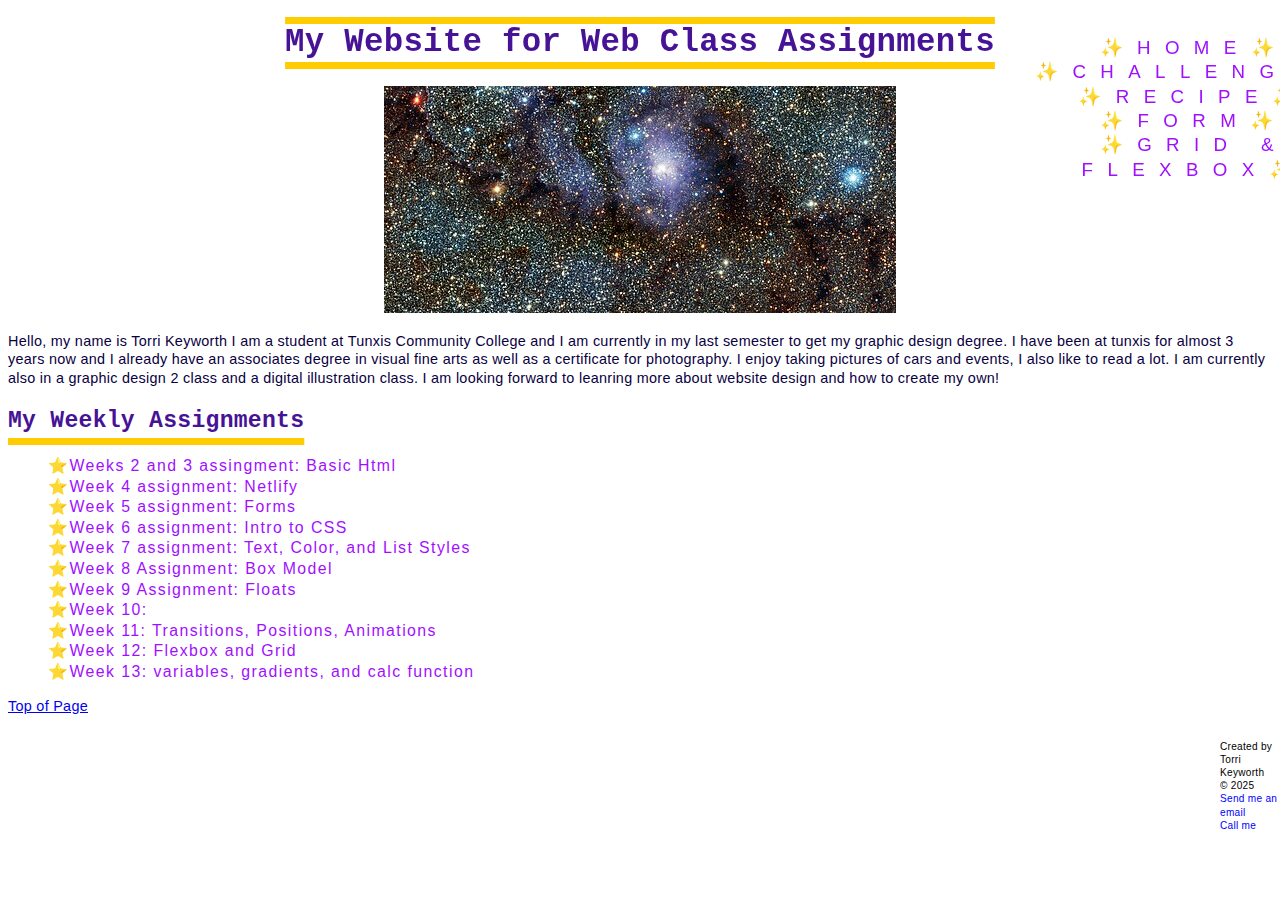
<file: index.html>
<!DOCTYPE html>
<!-- This is my first website -->
<html lang="en-us">
<head>
    <meta charset="UTF-8">
    <meta name="viewport" content="width=device-width, initial-scale=1.0">
    <title>Home</title>
    <link rel="stylesheet" href="/css/index-style.css">
</head>

<body>

    <header>
    <!-- nav>ul>li*4>a -->
    <nav>
        <ul>
            <li><a href="/index.html">Home</a></li>
            <li><a href="/challenge.html">Challenge</a></li>
            <li><a href="/recipe.html">Recipe</a></li>
            <li><a href="/form.html">Form</a></li>
            <li><a href="/grid.html">Grid & Flexbox</a></li> 
        </ul>
    </nav>

    <h1 id="top">My Website for Web Class Assignments</h1>

    <img class="image" src="/img/Lagoon-Nebula.jpg" alt="Space">

</header>

    <p>Hello, my name is Torri Keyworth I am a student at Tunxis Community College and I am currently in my last semester to get my graphic design degree. I have been at tunxis for almost 3 years now and I already have an associates degree in visual fine arts as well as a certificate for photography. I enjoy taking pictures of cars and events, I also like to read a lot. I am currently also in a graphic design 2 class and a digital illustration class. I am looking forward to leanring more about website design and how to create my own!</p>

    <h2>My Weekly Assignments</h2>

    <!-- section>ul>li*8>a -->
    <section class="assignments">
        <ul>
            <li><a href="/challenge.html">Weeks 2 and 3 assingment: Basic Html</a></li>
            <li><a href="https://calm-tartufo-639425.netlify.app/">Week 4 assignment: Netlify</a></li>
            <li><a href="https://68dafd516bd1a60008460265--calm-tartufo-639425.netlify.app/">Week 5 assignment: Forms</a></li>
            <li><a href="https://68e9ac1e1b216300087fcfb9--calm-tartufo-639425.netlify.app/">Week 6 assignment: Intro to CSS</a></li>
            <li><a href="https://calm-tartufo-639425.netlify.app/form.html">Week 7 assignment: Text, Color, and List Styles</a></li>
            <li><a href="https://calm-tartufo-639425.netlify.app/index.html">Week 8 Assignment: Box Model</a></li>
            <li><a href="https://calm-tartufo-639425.netlify.app/recipe.html">Week 9 Assignment: Floats</a></li>
            <li><a href="https://calm-tartufo-639425.netlify.app/recipe.html">Week 10: </a></li>
            <li><a href="https://calm-tartufo-639425.netlify.app/index.html">Week 11: Transitions, Positions, Animations</a></li>
            <li><a href="https://calm-tartufo-639425.netlify.app/grid.html">Week 12: Flexbox and Grid</a></li>
            <li><a href="https://calm-tartufo-639425.netlify.app/challenge.html">Week 13: variables, gradients, and calc function</a></li>
        </ul>
    </section>
</body>

<p><a href="#top">Top of Page</a></p>

<footer>
    <p>
        Created by Torri Keyworth <br>
        &copy; 2025 <br>
        <a href="mailto:torri.keyworth@ctstate.edu">Send me an email</a> <br>
        <a href="tel:+18603570055">Call me</a>
    </p>
</footer>
</html>
</file>
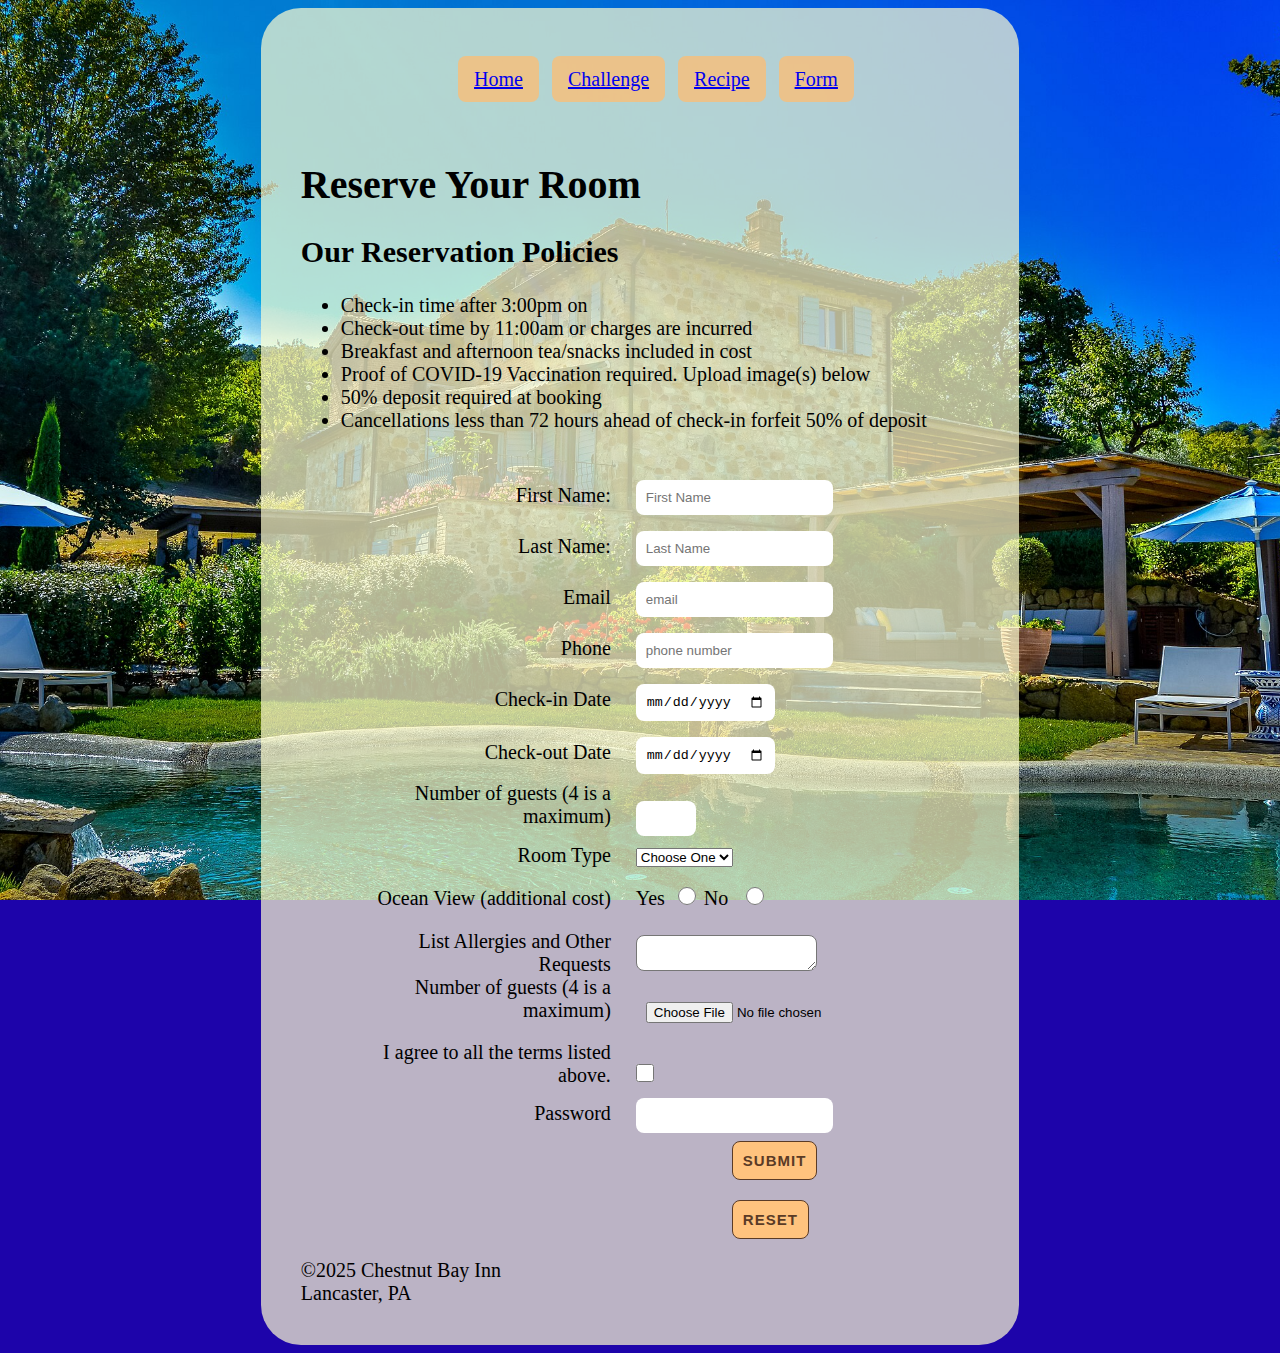
<file: form.html>
<!DOCTYPE html>
<html lang="en">
<head>
    <meta charset="UTF-8">
    <meta name="viewport" content="width=device-width, initial-scale=1.0">
    <title>Document</title>
    <link rel="stylesheet" href="/css/form-style.css">
</head>
<body>

    <div id="wrapper">

    <nav>
        <ul>
            <li><a href="/index.html">Home</a></li>
            <li><a href="/challenge.html">Challenge</a></li>
            <li><a href="#">Recipe</a></li>
            <li><a href="/form.html">Form</a></li>
        </ul>
    </nav>

    <header>
        <h1>Reserve Your Room</h1>
        <h2>Our Reservation Policies</h2>
    </header>

    <section class="policies">
        <ul>
            <li>Check-in time after 3:00pm on</li>
            <li>Check-out time by 11:00am or charges are incurred</li>
            <li>Breakfast and afternoon tea/snacks included in cost</li>
            <li>Proof of COVID-19 Vaccination required. Upload image(s) below</li>
            <li>50% deposit required at booking</li>
            <li>Cancellations less than 72 hours ahead of check-in forfeit 50% of deposit</li>
        </ul>
    </section>

    <section class="reserve">
        <form method="post" name="reservation" data-netlify="true">

            <div>
                <label for="firstName">First Name:</label>
                <input type="text" id="first name" name="first name" placeholder="First Name" required>
            </div>

            <div>
                <label for="lastName">Last Name:</label>
                <input type="text" id="last name" name="last name" placeholder="Last Name" required>
            </div>

             <div>
                <label for="email">Email</label>
                <input type="email" id="email" name="email" placeholder="email" required>
            </div>

            <div>
                <label for="Phone">Phone</label>
                <input type="tel" id="phone" name="phone" placeholder="phone number" required>
            </div>

             <div>
                <label for="date">Check-in Date</label>
                <input type="date" id="date" name="date" required>
            </div>

            <div>
                <label for="date">Check-out Date</label>
                <input type="date" id="date" name="date" required>
            </div>

            <div>
                <label for="number">Number of guests (4 is a maximum)</label>
                <input type="number" id="number" name="number" min="1" max="2" required>
            </div>

            <div>
                <label for="Room Type">Room Type</label>
                <select name="room type" id="room type" required>
                    <option value="choose one" disabled hidden selected>Choose One</option>
                    <option value="single bed">Single bed</option>
                    <option value="double bed">Double bed</option>
                </select>
            </div>

            <div class="radio">
                <span>Ocean View (additional cost)</span>
                <label for="view">Yes</label>
                <input type="radio" id="yes" name="view" value="yes">

                <label for="view">No</label>
                <input type="radio" id="no" name="view" value="no">
            </div>

            <div>
                <label for="textarea">List Allergies and Other Requests</label>
                <textarea name="textarea" id="textarea">
                    
                </textarea>
            </div>

            <div>
                <label for="file">Number of guests (4 is a maximum)</label>
                <input type="file" id="file" name="file" required>
            </div>

            <div>
                <label for="terms">I agree to all the terms listed above.</label>
                <input type="checkbox" id="terms" name="terms" required>
            </div>

            <div>
                <label for="password">Password</label>
                <input type="password" id="password" name="password" required>
            </div>

            <div >
                <input type="submit" value="submit">
            </div>

            <div>
                <input type="reset" value="reset">
            </div>

        </form>
    </section>

</body>

<footer>
&copy;2025 Chestnut Bay Inn <br>
Lancaster, PA
</footer>

</div>

</html>
</file>
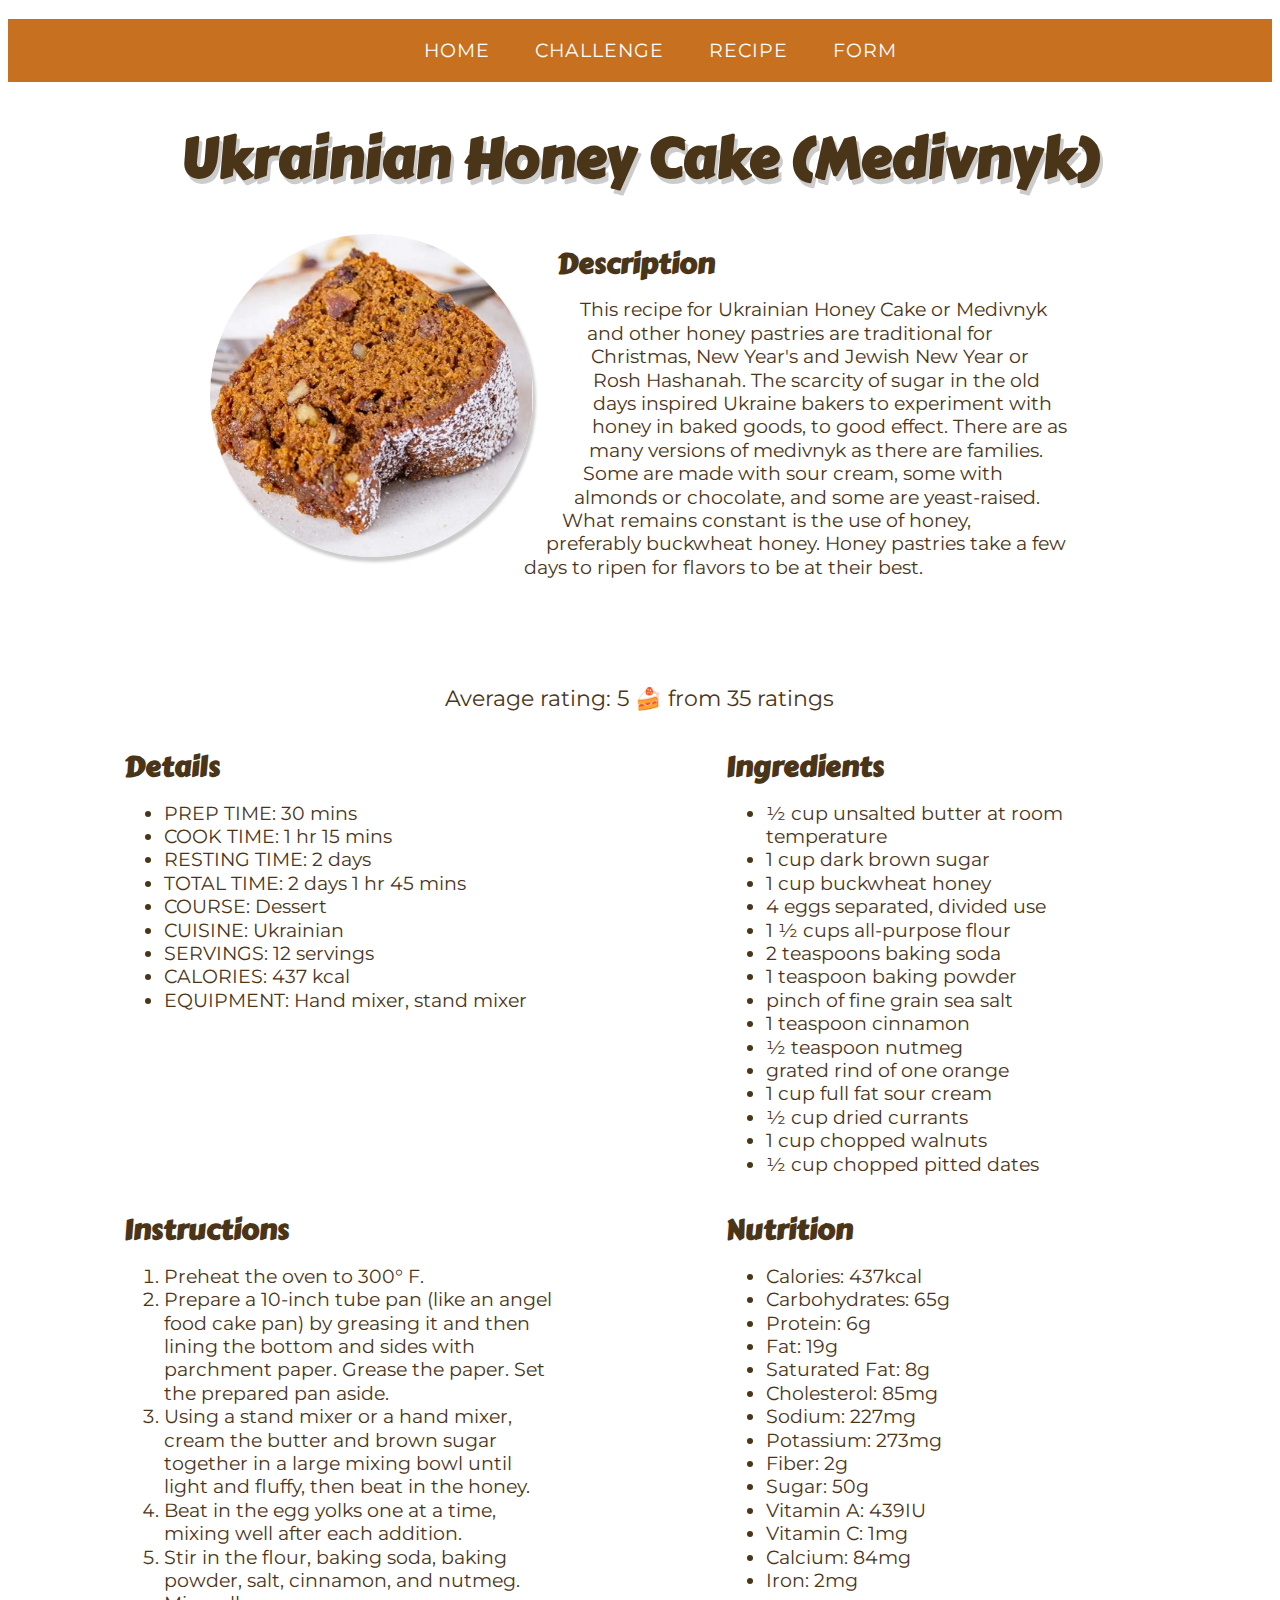
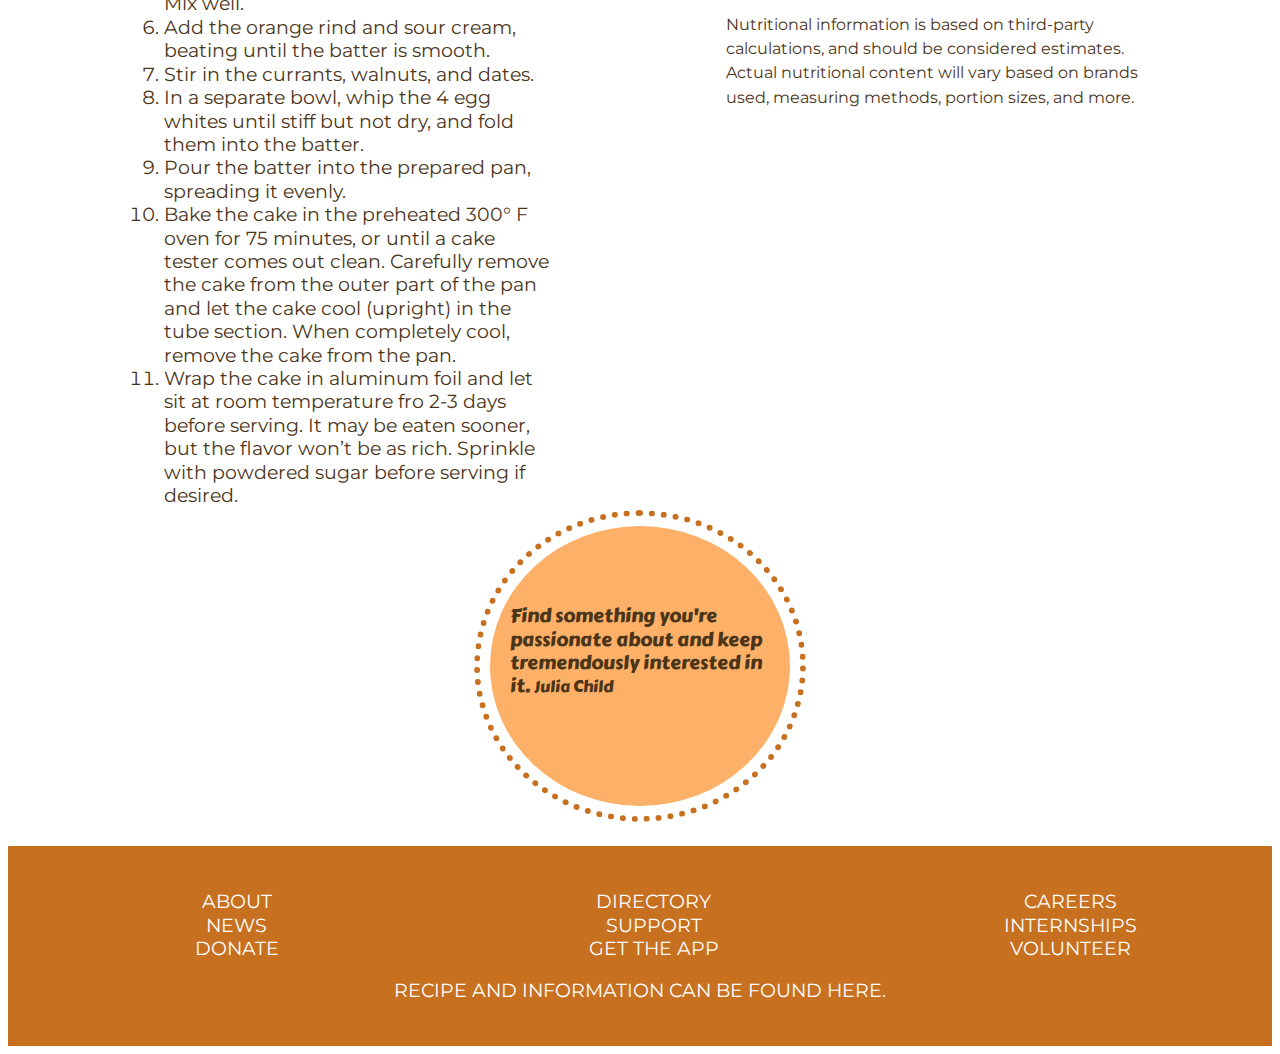
<file: recipe.html>
<!DOCTYPE html>
<html lang="en">
<head>
    <meta charset="UTF-8">
    <meta name="viewport" content="width=device-width, initial-scale=1.0">
    <title>Recipe- Floats</title>
    <link rel="preconnect" href="https://fonts.googleapis.com">
<link rel="preconnect" href="https://fonts.gstatic.com" crossorigin>
<link href="https://fonts.googleapis.com/css2?family=Carter+One&family=Montserrat:ital@0;1&display=swap" rel="stylesheet">
    <link rel="stylesheet" href="/css/recipe-style.css">
</head>
<body>
    <nav>
        <ul>
            <li><a href="/index.html">Home</a></li>
            <li><a href="/challenge.html">Challenge</a></li>
            <li><a href="/recipe.html">Recipe</a></li>
            <li><a href="/form.html">Form</a></li>
        </ul>
    </nav>

    <main>
        <h1>Ukrainian Honey Cake (Medivnyk)</h1>
        <img src="/img/honey-cake.jpg" alt="Cake on a glass cake plate with a slice being taken out
        description">
        <header>
            <h2>Description</h2>
            <p>This recipe for Ukrainian Honey Cake or Medivnyk and other honey pastries are traditional for Christmas, New Year's and Jewish New Year or Rosh Hashanah. The scarcity of sugar in the old days inspired Ukraine bakers to experiment with honey in baked goods, to good effect. There are as many versions of medivnyk as there are families. Some are made with sour cream, some with almonds or chocolate, and some are yeast-raised. What remains constant is the use of honey, preferably buckwheat honey. Honey pastries take a few days to ripen for flavors to be at their best.</p>
        </header>
        <p class="rate">Average rating: 5 <span class="emoji"></span> from 35 ratings</p>
        
        <section class="details">
        <h2>Details</h2>
        
            <ul>
                <li>PREP TIME: 30 mins</li>
                <li>COOK TIME: 1 hr 15 mins</li>
                <li>RESTING TIME: 2 days</li>
                <li>TOTAL TIME: 2 days 1 hr 45 mins</li>
                <li>COURSE: Dessert</li>
                <li>CUISINE: Ukrainian</li>
                <li>SERVINGS: 12 servings</li>
                <li>CALORIES: 437 kcal</li>
                <li>EQUIPMENT: Hand mixer, stand mixer</li>
            </ul>
        </section>
        
        <section class="ingredients">
            <h2>Ingredients</h2>
            <ul>
                <li>½ cup unsalted butter at room temperature</li>
                <li>1 cup dark brown sugar</li>
                <li>1 cup buckwheat honey</li>
                <li>4 eggs separated, divided use</li>
                <li>1 ½ cups all-purpose flour</li>
                <li>2 teaspoons baking soda</li>
                <li>1 teaspoon baking powder</li>
                <li>pinch of fine grain sea salt</li>
                <li>1 teaspoon cinnamon</li>
                <li>½ teaspoon nutmeg</li>
                <li>grated rind of one orange</li>
                <li>1 cup full fat sour cream</li>
                <li>½ cup dried currants</li>
                <li>1 cup chopped walnuts</li>
                <li>½ cup chopped pitted dates</li>
            </ul>
        </section>
        
        <seciton class="instructions">
            <h2>Instructions</h2>
            <ol>
                <li>Preheat the oven to 300° F.</li>
                <li>Prepare a 10-inch tube pan (like an angel food cake pan) by greasing it and then lining the bottom and sides with parchment paper. Grease the paper. Set the prepared pan aside.</li>
                <li>Using a stand mixer or a hand mixer, cream the butter and brown sugar together in a large mixing bowl until light and fluffy, then beat in the honey.</li>
                <li>Beat in the egg yolks one at a time, mixing well after each addition.</li>
                <li>Stir in the flour, baking soda, baking powder, salt, cinnamon, and nutmeg. Mix well.</li>
                <li>Add the orange rind and sour cream, beating until the batter is smooth.</li>
                <li>Stir in the currants, walnuts, and dates.</li>
                <li>In a separate bowl, whip the 4 egg whites until stiff but not dry, and fold them into the batter.</li>
                <li>Pour the batter into the prepared pan, spreading it evenly.</li>
                <li>Bake the cake in the preheated 300° F oven for 75 minutes, or until a cake tester comes out clean. Carefully remove the cake from the outer part of the pan and let the cake cool (upright) in the tube section. When completely cool, remove the cake from the pan.</li>
                <li>Wrap the cake in aluminum foil and let sit at room temperature fro 2-3 days before serving. It may be eaten sooner, but the flavor won’t be as rich. Sprinkle with powdered sugar before serving if desired.</li>
            </ol>
        </seciton>
        
        <section class="nutrition">
            <h2>Nutrition</h2>
            <ul>
                <li>Calories: 437kcal</li>
                <li>Carbohydrates: 65g</li>
                <li>Protein: 6g</li>
                <li>Fat: 19g</li>
                <li>Saturated Fat: 8g</li>
                <li>Cholesterol: 85mg</li>
                <li>Sodium: 227mg</li>
                <li>Potassium: 273mg</li>
                <li>Fiber: 2g</li>
                <li>Sugar: 50g</li>
                <li>Vitamin A: 439IU</li>
                <li>Vitamin C: 1mg</li>
                <li>Calcium: 84mg</li>
                <li>Iron: 2mg</li>
            </ul>
        </section>

        <small>Nutritional information is based on third-party calculations, and should be considered estimates. Actual nutritional content will vary based on brands used, measuring methods, portion sizes, and more.</small>
        
        <blockquote>
            Find something you're passionate about and keep tremendously interested in it.
            <small>Julia Child</small>
        </blockquote>

    </main>

<footer>

    <ul class="col1">
        <li>
            <a href="#">About</a>
        </li>
        <li>
            <a href="#">News</a>
        </li>
        <li>
            <a href="#">Donate</a>
        </li>
    </ul>
    
    <ul class="col2">
        <li>
            <a href="#">Directory</a>
        </li>
        <li>
            <a href="#">Support</a>
        </li>
        <li>
            <a href="#">Get the app</a>
        </li>
    </ul>
    
    <ul class="col3">
        <li>
            <a href="#">Careers</a>
        </li>
        <li>
            <a href="#">Internships</a>
        </li>
        <li>
            <a href="#">Volunteer</a>
        </li>
    </ul>
    
    <p><a href="#">Recipe and Information can be found here.</a></p>

</footer>

</body>
</html>
</file>
<file: css/index-style.css>
html {
  color: rgb(9, 0, 64);
  font-family: 'Gill Sans', 'Gill Sans MT', Calibri, 'Trebuchet MS', sans-serif; 
  font-size: 90%;
  line-height: 1.3;
  letter-spacing: 0.02rem;
}

h1, h2, h3 {
    color: #471396;
    font-family: 'Courier New', Courier, monospace;
    text-decoration: underline #FFCC00 7px;
    text-underline-offset: 11px; 
}

h1 {
    font-size: 2.25rem;
    font-weight: bold;
    text-align: center;
    text-decoration: overline underline #FFCC00 7px;
    text-underline-offset: 11px; 
}

h2 {
    font-size: 1.60rem;
}

nav li {
    color: rgb(177, 59, 255);
    font-size: 130%;
    list-style-type: none;
    letter-spacing: 1rem;
    text-transform: uppercase;
}

nav, header
{
    text-align: center;
}

nav a:link, nav a:visited {
    color: rgb(159, 16, 255);
    text-decoration: none;
}

nav a:visited, nav a:hover {
    color: rgb(159, 16, 255);
    cursor: pointer;
}

nav a:hover {
    text-decoration: underline dotted;
}

nav a:active, nav a:focus {
    color: rgb(101, 0, 110);
    cursor: pointer;
    text-decoration: underline;
    
}

nav a::before, nav a::after {
    content: "\2728";
}

.assignments li {
    color: rgb(177, 59, 255);
    font-size: 110%;
    list-style-type: none;
    letter-spacing: 0.1rem;
}

.assignments a:link, .assignments a:visited {
    color: rgb(159, 16, 255);
    text-decoration: none;
}

.assignments a:visited, .assignments a:hover {
    color: rgb(71, 19, 150);
    cursor: pointer;
}

.assignments a:hover {
    text-decoration: underline dotted;
}

.assignments a:active, nav a:focus {
    color: rgb(101, 0, 110);
    cursor: pointer;
    text-decoration: underline;
}

.assignments a::before {
    content: "\2B50";
}

footer {
    color: rgb(0, 0, 0);
    font-size: 0.70rem;
}

footer a:link, footer a:visited {
    color: blue;
    text-decoration: none;
}

footer a:hover, footer a:active, footer a:focus {
    color: darkblue;
    text-decoration: underline;
}

h1 {
 animation: textfade 2s linear;
 position: relative;
 display: block;
}

h2 {
 animation: textfade 3s linear;
}

.image {
    animation: imagepulse 3s ease-in-out;
}

nav {
    float: right;
    position: fixed;
    left: 995px;
}

footer {
    position: absolute;
    left: 1220px;
}

@keyframes textfade {
    0% {
        opacity: 0;
    }

    50% {
        opacity: 0.5;
    }

    100% {
        opacity: 1;
    }
}

@keyframes imagepulse {
    0% {
        transform: scale(1);
    }

    50% {
        transform: scale(1.05);
    }

    100% {
        transform: scale(1);
    }
}
</file>
<file: css/form-style.css>
html {
    box-sizing: border-box;
    font-family: Cambria, Cochin, Georgia, Times, 'Times New Roman', serif;
    font-size: 1.25rem;
  }

* ,
* ::before ,
* ::after {
    box-sizing: inherit;
}

body {
    background-color: rgb(29, 4, 170);
    background-image: url(/img/breakfast.jpg);
    background-position: top;
    background-size: cover;
    background-repeat: no-repeat;
    background-attachment: fixed;
}

#wrapper {
    width: 60%;
    background-color: rgba(255, 253, 208, 0.7);
    padding: 2rem;
    border-radius: 2rem;
    margin: 0 auto;
}

nav {
    text-align: center;
    margin-bottom: 3.5rem;
}

nav li {
    display: inline-block;
}

nav a {
    padding: 12px 16px;
    background-color: rgba(255, 188, 112, 0.733);
    border-radius: 8px;
    margin-right: 8px;
}

.policies {
    margin-bottom: 2rem;
}

form {
    padding-left: 3rem;
}

label,
span {
    display: inline-block;
    width: 250px;
    margin-right: 20px;
    text-align: right;
}

.radio label {
    width: 12px;
}

span {
    margin-top: 20px;
    margin-bottom: 20px;
}

input[type=text],
input[type=email],
input[type=tel],
input[type=date],
input[type=number],
input[type=file],
input[type=checkbox],
input[type=password] {
    padding: 10px;
    margin: 8px 0;
    border: none;
    border-radius: 8px;
}

textarea {
     border-radius: 8px;
}

input[type=checkbox],
input[type=radio] {
     width: 18px;
     height: 18px;
     cursor: pointer;
}

input[type=submit], [type=reset]{
    background-color: rgb(255, 195, 126);
    border: rgb(90, 59, 38) solid 1px;
    color: rgb(90, 59, 38);
    padding: .5rem;
    margin-bottom: 1rem;
    margin-left: 60%;  
    border-radius: 8px; 
    text-transform: uppercase;
    font-size: .75rem;     
    letter-spacing: 1px;
    font-weight: 600;
    cursor: pointer;
}

button[type=submit] {
    margin-top: 5rem;
}
</file>
<file: css/recipe-style.css>
/*
 font-family: "Carter One", cursive;

 font-family: "Montserrat", sans-serif;
 */

 html {
    box-sizing: border-box;
    font-family: "Montserrat", sans-serif;
    font-size: 1.17rem;
    line-height: 125%;
    color: rgb(75, 53, 25);
  }

* ,
* ::before ,
* ::after {
    box-sizing: inherit;
}

nav {
   background-color: rgb(199, 112, 31);
   text-align: center;
}

nav li {
    display: inline;
}

nav a {
    color: white;
    display: inline-block;
    text-decoration: none;
    text-transform: uppercase;
    letter-spacing: 1px;
    padding: 20px;
}

nav a:link, nav a:visited {
    color: white;
    text-decoration: none;
}

nav a:hover, nav a:active {
    background-color: rgba(247, 216, 180, 0.7);
    color: rgb(32, 16, 1);
    cursor: pointer;
    text-decoration: underline dotted;
}

main {
    width: 85%;
    margin: 0 auto;
}

h1, h2, h3 {
    font-family: "Carter One", cursive;
}

h1 {
    font-size: 3rem;
    margin: 6% 0;
    text-align: center;
    text-shadow: 3px 5px #cccccc;
}

header {
    margin: 10%;
}

img {
   border-radius: 50%;
   box-shadow: 3px 5px 3px #ccc;
   float: left;
   max-width: 30%;
   margin-left: 10%;
   margin-right: 10%;
   shape-outside: circle(50%);
}

header h2 {
    margin-top: -3%;
}

.rate {
    clear: both;
    font-size: 1.15rem;
    margin-top: 6%;
    text-align: center;
}

.emoji::after {
    content: "\1F370";
}

.details, .ingredients, .instructions, .nutrition {
    float: left;
    width: 40%;
}

.details, .instructions {
    margin-right: 16%;
    margin-left: 2%;
}

blockquote {
    background-color: rgb(253, 176, 104);
    border-radius: 50%;
    clear: both;
    font-family: "Carter One", cursive;
    font-size: 1rem;
    height: 280px;
    margin: 40px auto;
    outline: dotted 6px rgb(199, 112, 31);
    outline-offset: 10px;
    padding: 78px 16px 0 20px;
    width: 300px;
}

blockquote small {
    text-align: right;
}

footer {
    background-color: rgb(199, 112, 31);
    color: white;
    margin-top: 10px;
    padding: 2% 0;
    
}

footer a {
    color: white;
    display: block;
    text-align: center;
    text-transform: uppercase;
    text-decoration: none;
}

footer ul {
    list-style-type: none;
}

.col1,
.col2,
.col3 {
    display: block;
    float: left;
    width: 33%;
}

footer p {
    clear: both;
}

/*media queries go at the end of the css file*/

@media (max-width: 810px) {

    html {
        font-size: 1rem;
    }

    main {
        width: 95%;
    }

    h1 {
        font-size: 2.55rem;
    }

    img {
       margin-left: 1.5%;
       margin-right: 5%
    }

    header {
        margin-right: 2.5%;
        margin-top: 9%;
    }

    blockquote {
        height: 250px;
        width: 250px;
        text-align: center;
    }

    blockquote small {
        display: block;    
    }
}

@media (max-width: 360px) {

    html {
        line-height: 135%;
    }

    nav a {
        font-size: .9rem;
        letter-spacing: normal;
        padding: 5px;
    }

    nav ul {
        padding-left: 10px;
    }

    main {
        width: 90%;
    }

    h1 {
        font-size: 1.5rem;
        text-shadow: none;
    }

    h2 {
        font-size: 1.2rem;
    }

    img {
        float: none;
        max-width: 60%;
        margin-left: 20%;
    }

    .rate {
        font-size: 1rem;
    }

    .details, 
    .ingredients, 
    .instructions, 
    .nutrition {
        float: none;
        width: 100%;
    }

    .col1, 
    .col2, 
    .col3 {
        display: block;
        float: none;
        width: 90%;
        font-size: .9rem;
    }

}
</file>
